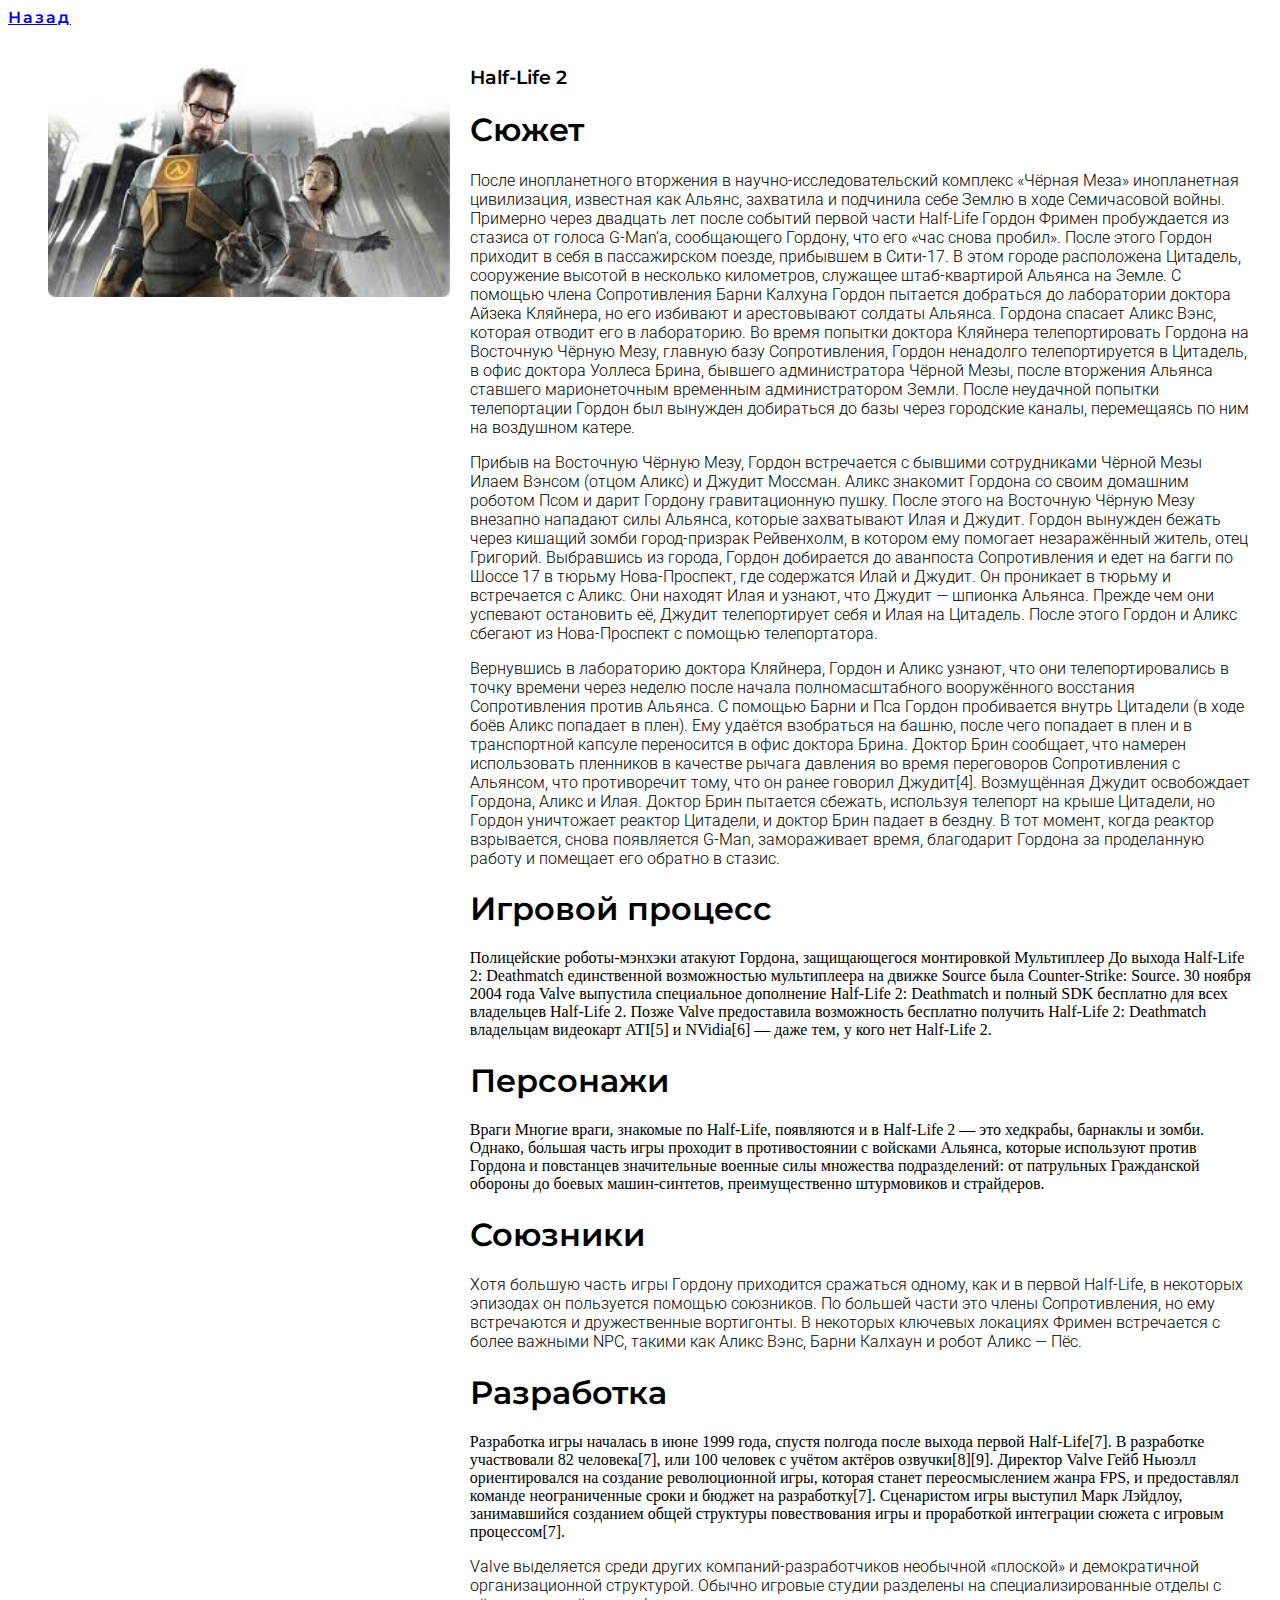
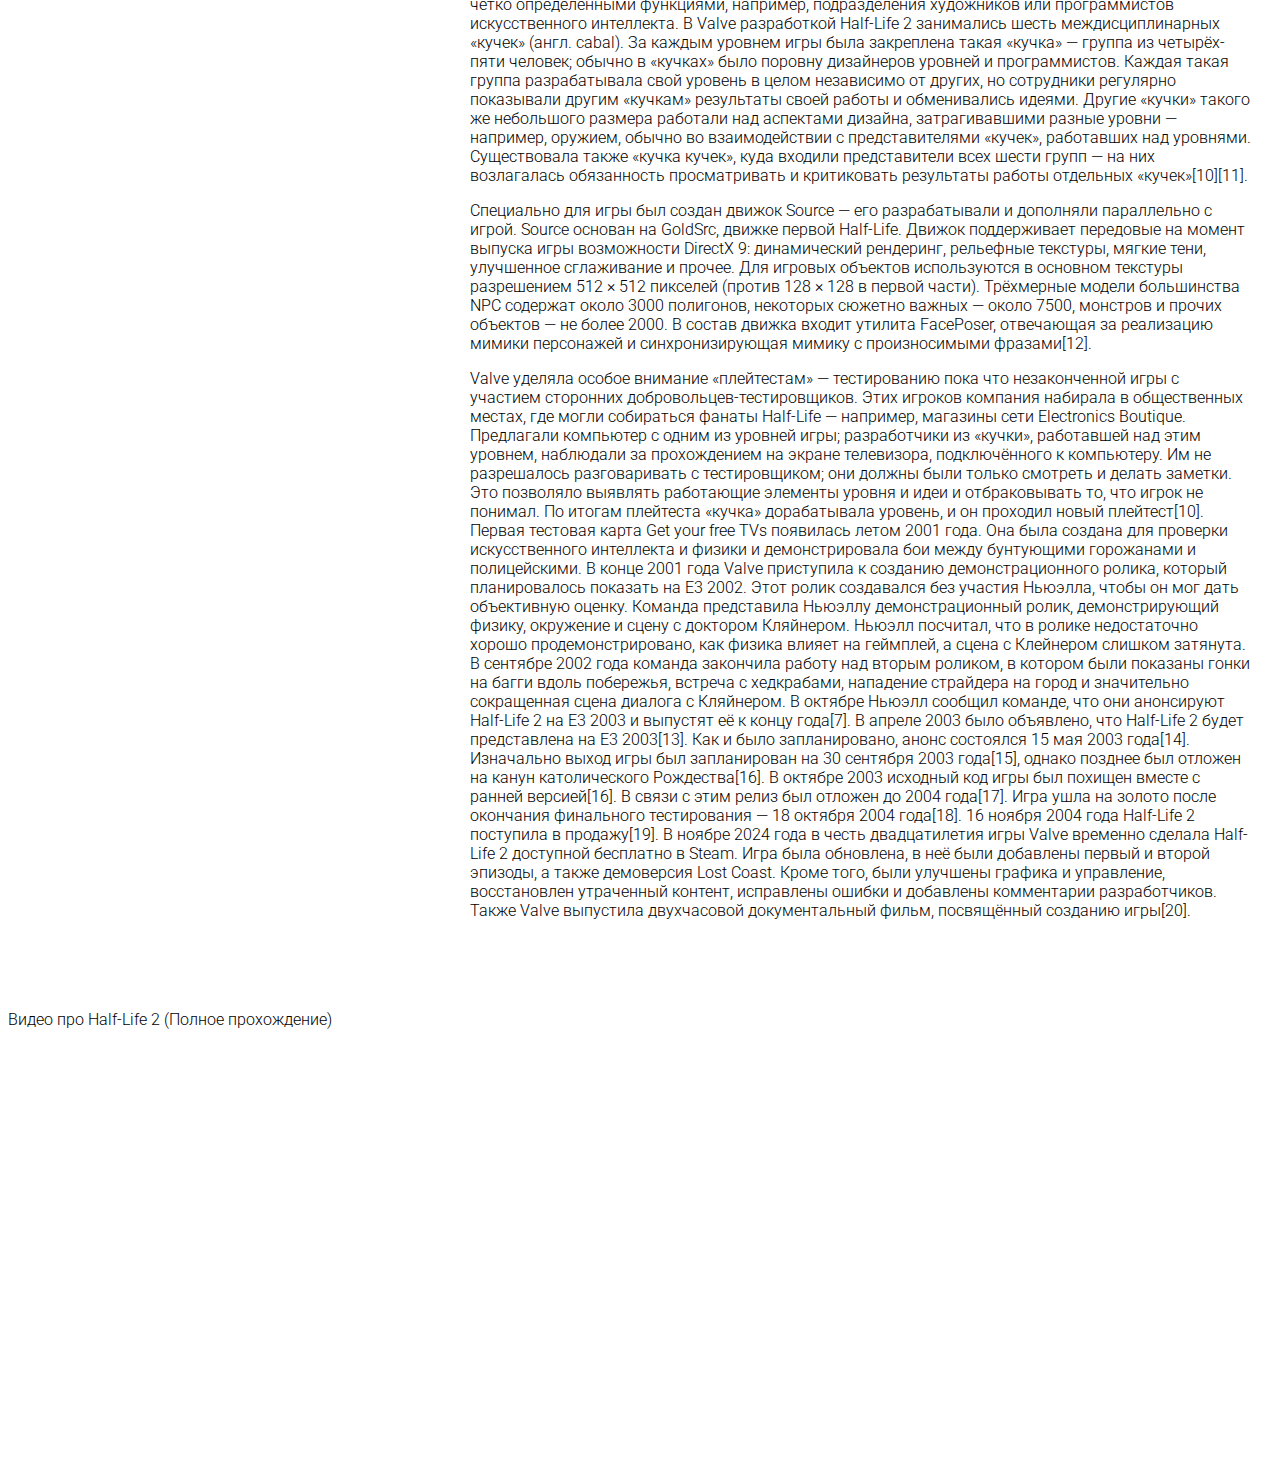
<file: halflife2.html>
<!DOCTYPE html>
<html lang="en" >
<head>
  <meta charset="UTF-8">
  <title>hl2</title>
  <link rel="stylesheet" href="./style.css">

</head>
<body>
<li><a href="index.html">Назад</a>
<!-- partial:index.partial.html -->
<div>
  <div class="post">
    <img decoding="async" height="230" src="[data-uri]" alt="Card image cap">
    <div>
      <h3>Half-Life 2</h3>
      <p>
        <h1>Сюжет</h1>
      <p>
После инопланетного вторжения в научно-исследовательский комплекс «Чёрная Меза» инопланетная цивилизация, известная как Альянс, захватила и подчинила себе Землю в ходе Семичасовой войны. Примерно через двадцать лет после событий первой части Half-Life Гордон Фримен пробуждается из стазиса от голоса G-Man’а, сообщающего Гордону, что его «час снова пробил». После этого Гордон приходит в себя в пассажирском поезде, прибывшем в Сити-17. В этом городе расположена Цитадель, сооружение высотой в несколько километров, служащее штаб-квартирой Альянса на Земле. С помощью члена Сопротивления Барни Калхуна Гордон пытается добраться до лаборатории доктора Айзека Кляйнера, но его избивают и арестовывают солдаты Альянса. Гордона спасает Аликс Вэнс, которая отводит его в лабораторию. Во время попытки доктора Кляйнера телепортировать Гордона на Восточную Чёрную Мезу, главную базу Сопротивления, Гордон ненадолго телепортируется в Цитадель, в офис доктора Уоллеса Брина, бывшего администратора Чёрной Мезы, после вторжения Альянса ставшего марионеточным временным администратором Земли. После неудачной попытки телепортации Гордон был вынужден добираться до базы через городские каналы, перемещаясь по ним на воздушном катере.
      </p>
<p>
Прибыв на Восточную Чёрную Мезу, Гордон встречается с бывшими сотрудниками Чёрной Мезы Илаем Вэнсом (отцом Аликс) и Джудит Моссман. Аликс знакомит Гордона со своим домашним роботом Псом и дарит Гордону гравитационную пушку. После этого на Восточную Чёрную Мезу внезапно нападают силы Альянса, которые захватывают Илая и Джудит. Гордон вынужден бежать через кишащий зомби город-призрак Рейвенхолм, в котором ему помогает незаражённый житель, отец Григорий. Выбравшись из города, Гордон добирается до аванпоста Сопротивления и едет на багги по Шоссе 17 в тюрьму Нова-Проспект, где содержатся Илай и Джудит. Он проникает в тюрьму и встречается с Аликс. Они находят Илая и узнают, что Джудит — шпионка Альянса. Прежде чем они успевают остановить её, Джудит телепортирует себя и Илая на Цитадель. После этого Гордон и Аликс сбегают из Нова-Проспект с помощью телепортатора.
      </p>
<p>
Вернувшись в лабораторию доктора Кляйнера, Гордон и Аликс узнают, что они телепортировались в точку времени через неделю после начала полномасштабного вооружённого восстания Сопротивления против Альянса. С помощью Барни и Пса Гордон пробивается внутрь Цитадели (в ходе боёв Аликс попадает в плен). Ему удаётся взобраться на башню, после чего попадает в плен и в транспортной капсуле переносится в офис доктора Брина. Доктор Брин сообщает, что намерен использовать пленников в качестве рычага давления во время переговоров Сопротивления с Альянсом, что противоречит тому, что он ранее говорил Джудит[4]. Возмущённая Джудит освобождает Гордона, Аликс и Илая. Доктор Брин пытается сбежать, используя телепорт на крыше Цитадели, но Гордон уничтожает реактор Цитадели, и доктор Брин падает в бездну. В тот момент, когда реактор взрывается, снова появляется G-Man, замораживает время, благодарит Гордона за проделанную работу и помещает его обратно в стазис.
      </p>
      <h1>Игровой процесс</h1>

Полицейские роботы-мэнхэки атакуют Гордона, защищающегося монтировкой
Мультиплеер
До выхода Half-Life 2: Deathmatch единственной возможностью мультиплеера на движке Source была Counter-Strike: Source. 30 ноября 2004 года Valve выпустила специальное дополнение Half-Life 2: Deathmatch и полный SDK бесплатно для всех владельцев Half-Life 2. Позже Valve предоставила возможность бесплатно получить Half-Life 2: Deathmatch владельцам видеокарт ATI[5] и NVidia[6] — даже тем, у кого нет Half-Life 2.

    <h1>Персонажи</h1>
Враги
Многие враги, знакомые по Half-Life, появляются и в Half-Life 2 — это хедкрабы, барнаклы и зомби. Однако, бо́льшая часть игры проходит в противостоянии с войсками Альянса, которые используют против Гордона и повстанцев значительные военные силы множества подразделений: от патрульных Гражданской обороны до боевых машин-синтетов, преимущественно штурмовиков и страйдеров.
    </p>

<h1>Союзники</h1>
    <p>
Хотя большую часть игры Гордону приходится сражаться одному, как и в первой Half-Life, в некоторых эпизодах он пользуется помощью союзников. По большей части это члены Сопротивления, но ему встречаются и дружественные вортигонты. В некоторых ключевых локациях Фримен встречается с более важными NPC, такими как Аликс Вэнс, Барни Калхаун и робот Аликс — Пёс.
    </p>

    <h1>Разработка</h1>
Разработка игры началась в июне 1999 года, спустя полгода после выхода первой Half-Life[7]. В разработке участвовали 82 человека[7], или 100 человек с учётом актёров озвучки[8][9]. Директор Valve Гейб Ньюэлл ориентировался на создание революционной игры, которая станет переосмыслением жанра FPS, и предоставлял команде неограниченные сроки и бюджет на разработку[7]. Сценаристом игры выступил Марк Лэйдлоу, занимавшийся созданием общей структуры повествования игры и проработкой интеграции сюжета с игровым процессом[7].
    <p>

Valve выделяется среди других компаний-разработчиков необычной «плоской» и демократичной организационной структурой. Обычно игровые студии разделены на специализированные отделы с чётко определёнными функциями, например, подразделения художников или программистов искусственного интеллекта. В Valve разработкой Half-Life 2 занимались шесть междисциплинарных «кучек» (англ. cabal). За каждым уровнем игры была закреплена такая «кучка» — группа из четырёх-пяти человек; обычно в «кучках» было поровну дизайнеров уровней и программистов. Каждая такая группа разрабатывала свой уровень в целом независимо от других, но сотрудники регулярно показывали другим «кучкам» результаты своей работы и обменивались идеями. Другие «кучки» такого же небольшого размера работали над аспектами дизайна, затрагивавшими разные уровни — например, оружием, обычно во взаимодействии с представителями «кучек», работавших над уровнями. Существовала также «кучка кучек», куда входили представители всех шести групп — на них возлагалась обязанность просматривать и критиковать результаты работы отдельных «кучек»[10][11].
    </p>

    <p>
Специально для игры был создан движок Source — его разрабатывали и дополняли параллельно с игрой. Source основан на GoldSrc, движке первой Half-Life. Движок поддерживает передовые на момент выпуска игры возможности DirectX 9: динамический рендеринг, рельефные текстуры, мягкие тени, улучшенное сглаживание и прочее. Для игровых объектов используются в основном текстуры разрешением 512 × 512 пикселей (против 128 × 128 в первой части). Трёхмерные модели большинства NPC содержат около 3000 полигонов, некоторых сюжетно важных — около 7500, монстров и прочих объектов — не более 2000. В состав движка входит утилита FacePoser, отвечающая за реализацию мимики персонажей и синхронизирующая мимику с произносимыми фразами[12].
    </p>
<p>
Valve уделяла особое внимание «плейтестам» — тестированию пока что незаконченной игры с участием сторонних добровольцев-тестировщиков. Этих игроков компания набирала в общественных местах, где могли собираться фанаты Half-Life — например, магазины сети Electronics Boutique. Предлагали компьютер с одним из уровней игры; разработчики из «кучки», работавшей над этим уровнем, наблюдали за прохождением на экране телевизора, подключённого к компьютеру. Им не разрешалось разговаривать с тестировщиком; они должны были только смотреть и делать заметки. Это позволяло выявлять работающие элементы уровня и идеи и отбраковывать то, что игрок не понимал. По итогам плейтеста «кучка» дорабатывала уровень, и он проходил новый плейтест[10].

Первая тестовая карта Get your free TVs появилась летом 2001 года. Она была создана для проверки искусственного интеллекта и физики и демонстрировала бои между бунтующими горожанами и полицейскими. В конце 2001 года Valve приступила к созданию демонстрационного ролика, который планировалось показать на E3 2002. Этот ролик создавался без участия Ньюэлла, чтобы он мог дать объективную оценку. Команда представила Ньюэллу демонстрационный ролик, демонстрирующий физику, окружение и сцену с доктором Кляйнером. Ньюэлл посчитал, что в ролике недостаточно хорошо продемонстрировано, как физика влияет на геймплей, а сцена с Клейнером слишком затянута. В сентябре 2002 года команда закончила работу над вторым роликом, в котором были показаны гонки на багги вдоль побережья, встреча с хедкрабами, нападение страйдера на город и значительно сокращенная сцена диалога с Кляйнером. В октябре Ньюэлл сообщил команде, что они анонсируют Half-Life 2 на E3 2003 и выпустят её к концу года[7].

В апреле 2003 было объявлено, что Half-Life 2 будет представлена на E3 2003[13]. Как и было запланировано, анонс состоялся 15 мая 2003 года[14].

Изначально выход игры был запланирован на 30 сентября 2003 года[15], однако позднее был отложен на канун католического Рождества[16].

В октябре 2003 исходный код игры был похищен вместе с ранней версией[16]. В связи с этим релиз был отложен до 2004 года[17].

Игра ушла на золото после окончания финального тестирования — 18 октября 2004 года[18].

16 ноября 2004 года Half-Life 2 поступила в продажу[19].

В ноябре 2024 года в честь двадцатилетия игры Valve временно сделала Half-Life 2 доступной бесплатно в Steam. Игра была обновлена, в неё были добавлены первый и второй эпизоды, а также демоверсия Lost Coast. Кроме того, были улучшены графика и управление, восстановлен утраченный контент, исправлены ошибки и добавлены комментарии разработчиков. Также Valve выпустила двухчасовой документальный фильм, посвящённый созданию игры[20].
    </p>
    </div>
  </div>
<!-- partial -->
<br>
<p> 
Видео про Half-Life 2 (Полное прохождение)
</p>
</br>
<iframe width="720" height="405" src="https://rutube.ru/play/embed/6a45a6b0746ad3de8ddd7803679abeda/" frameBorder="0" allow="clipboard-write; autoplay" webkitAllowFullScreen mozallowfullscreen allowFullScreen></iframe>
</body>
</html>
</file>
<file: style.css>
@import url('https://fonts.googleapis.com/css2?family=Montserrat:ital,wght@0,100..900;1,100..900&family=Roboto:ital,wght@0,100..900;1,100..900&display=swap');

h1,h2,h3,h4,h5 {
	font-family: 'Montserrat', sans-serif;
	font-weight: 600;
}

p {
	font-family: 'Roboto', sans-serif;
	font-weight: 300;
}

a {
	font-family: 'Montserrat', sans-serif;
	font-weight: 600;
	letter-spacing: 2px;
}

.footer-columns {
	 display: flex;
}

.footer-column {
	 flex: 50%;
margin: 20px;
}

header, footer {
  background-color: #08041d;
    padding: 10px;
  color: #FFFFFF;
}

main {
padding: 10px;
background-color: silver;
}
.post {
background-color: white;
padding: 20px;
border-radius: 10px;
margin-bottom: 20px;
	 display: flex;
}
.post img {
margin: 20px;
}

#menu1{
position: relative;
display: block;
width: 100%;
height: auto;
z-index: 10;
background-color: #08041d;
}

#menu1 ul{
position: relative;
display: block;
margin: 0px;
padding: 0px;
width: 100%;
height: auto;
list-style: none;
}

#menu1 > ul::after{
display: block;
width: 100%;
height: 0px;
clear: both;
content: " ";
}

#menu1 ul li{
position: relative;
display: block;
 float: left;
width: auto;
height: auto;
}

#menu1 ul li a{
display: block;
padding: 9px 25px 0px 25px;
font-size: 14px;
line-height: 1.3em;
text-decoration: none;
font-weight: bold;
text-transform: uppercase;
height: 36px;
box-sizing: border-box;
color: white;
}

#menu1 ul li ul{
position: absolute;
top: 36px;
left: 0px;
display: none;
width: 200px;
background-color: #08041d;
}

#menu1 ul li:hover ul{
display: block;
}

#menu1 ul li ul li a{
display: block;
text-transform: none;
height: auto;
padding: 7px 25px;
width: 100%;
box-sizing: border-box;
border-top: 1px solid #ffffff;
color: white;
}

#menu1 ul li ul li:first-child a{
border-top: 0px;
}

.carousel {
  position: relative;
  width: 100%;
  overflow: hidden;
}

.carousel-item {
  flex: 1;
  text-align: center;
}

.carousel-inner {
  display: flex;
  width: 300%;
  transition: transform 0.5s;
}

.carousel-item img {
  width: 100%;
  max-height: 400px;
  object-fit: cover;
}
</file>
